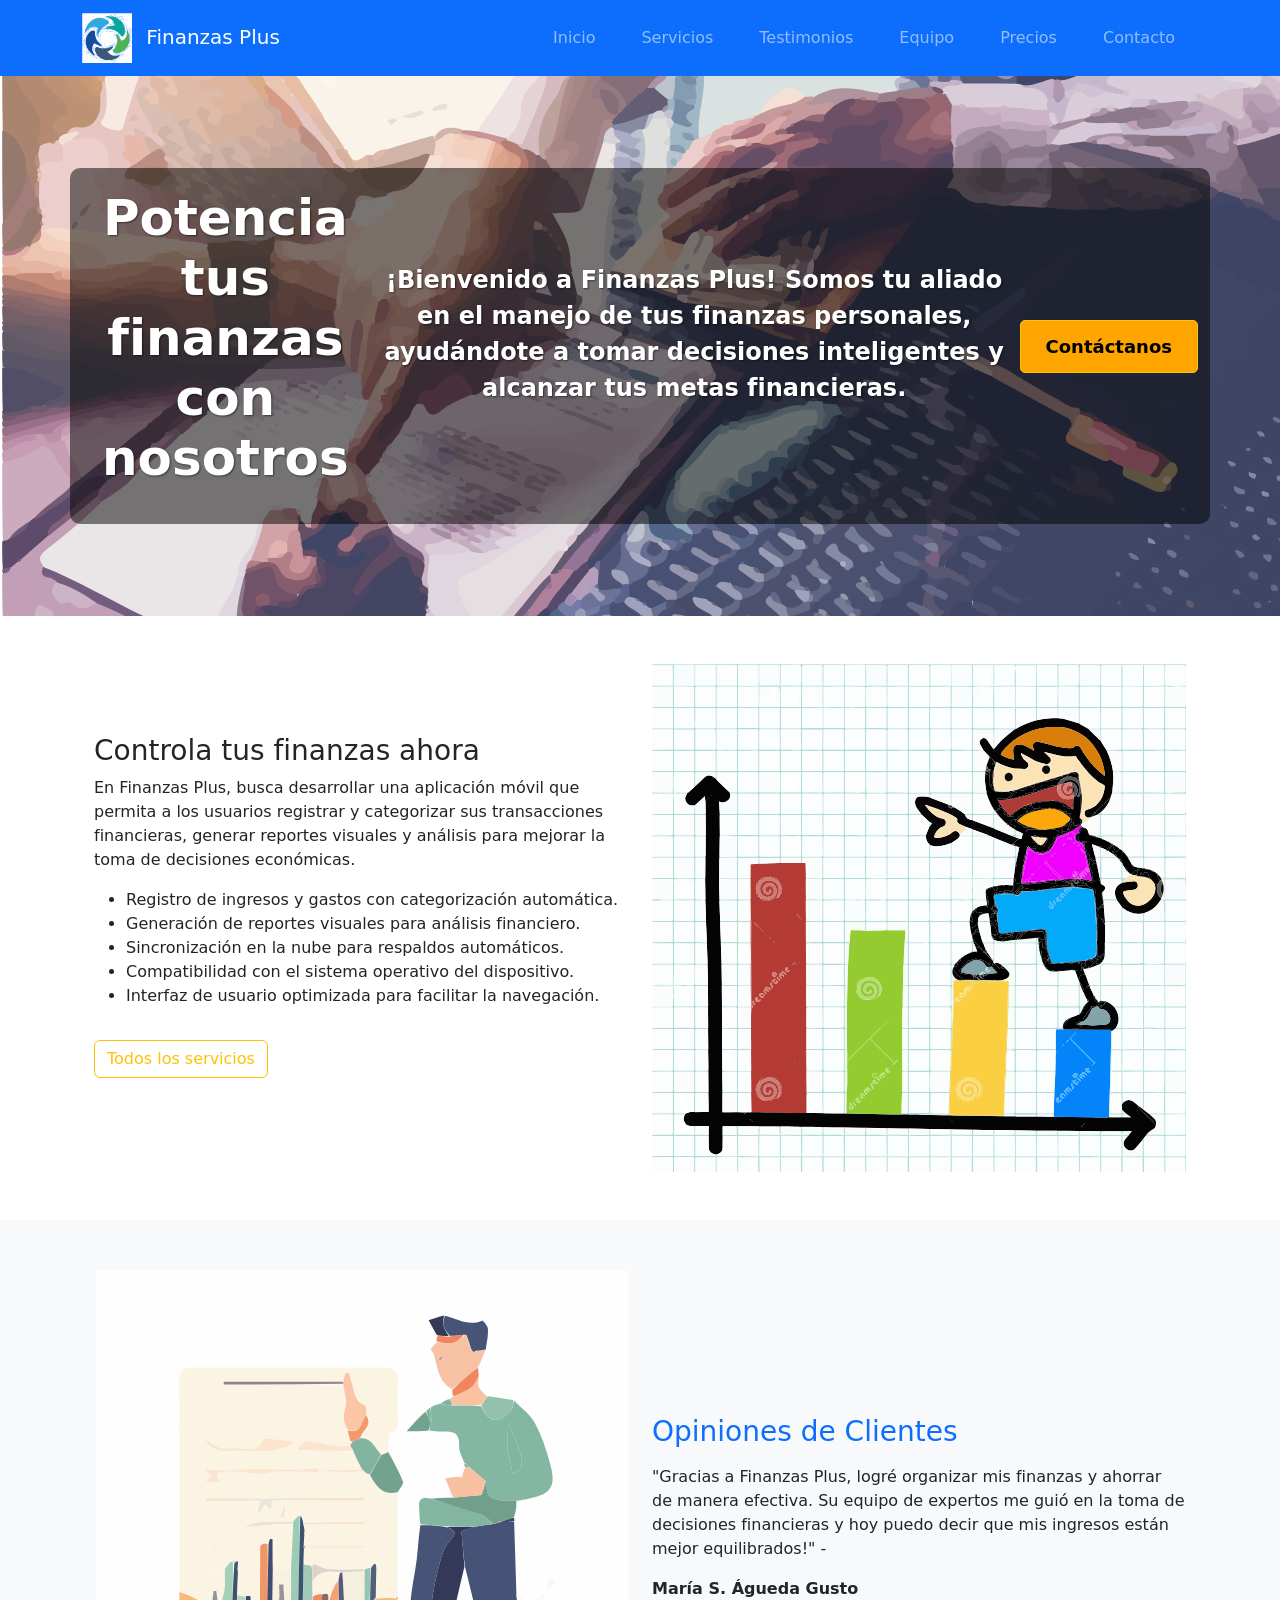
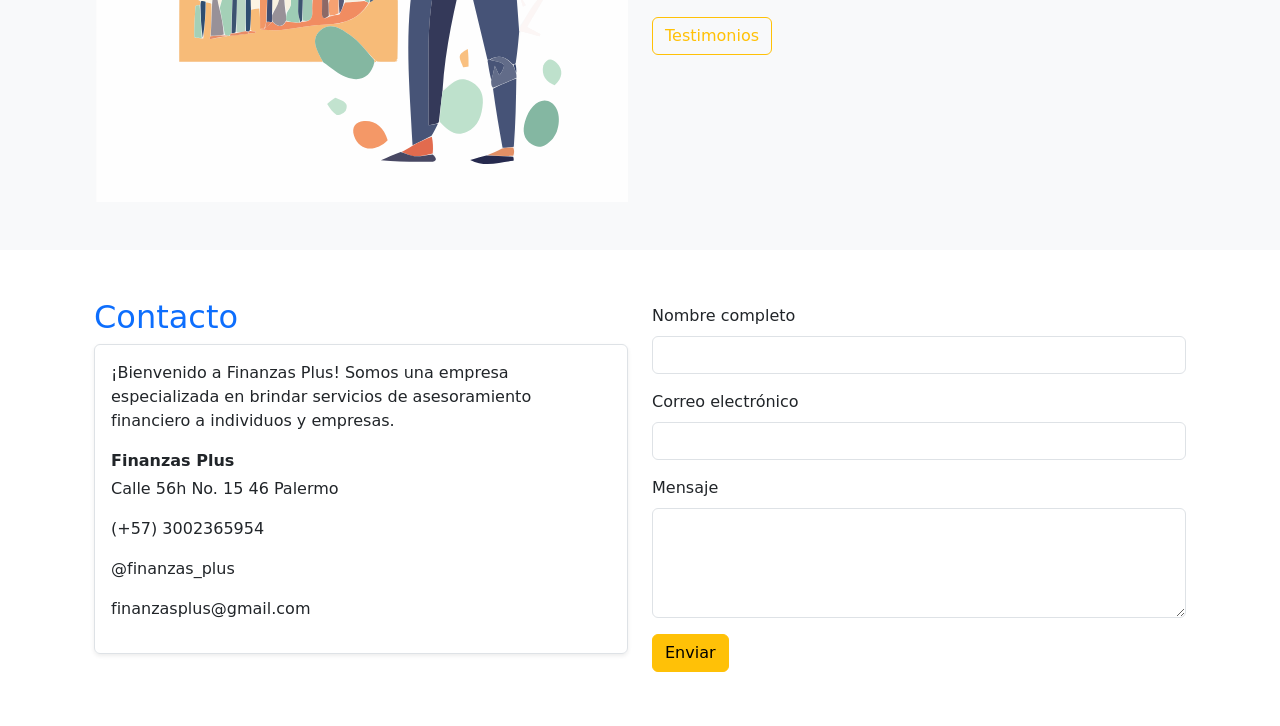
<file: Finanzas Plus/index.html>
<!DOCTYPE html>
<html lang="es">
  <head>
    <meta charset="UTF-8" />
    <meta name="viewport" content="width=device-width, initial-scale=1.0" />
    <title>Finanzas Plus</title>
    <!-- Hoja de estilo personalizada -->
    <link rel="stylesheet" href="styles.css" />
    <!-- Favicon -->
    <link rel="icon" href="img/log1 (1).svg" />
    <!-- Bootstrap CSS -->
    <link href="https://cdn.jsdelivr.net/npm/bootstrap@5.3.3/dist/css/bootstrap.min.css" rel="stylesheet" />
  </head>
  <body>
    <!-- Navbar con Bootstrap -->
    <nav class="navbar navbar-expand-lg navbar-dark bg-primary">
      <div class="container">
        <a class="navbar-brand" href="#">
          <img src="img/log1 (1).svg" alt="Logo Finanzas Plus" class="logo-animado me-2" width="50" />
          Finanzas Plus
        </a>
        <button class="navbar-toggler" type="button" data-bs-toggle="collapse" data-bs-target="#navbarNav">
          <span class="navbar-toggler-icon"></span>
        </button>
        <div class="collapse navbar-collapse" id="navbarNav">
          <ul class="navbar-nav ms-auto">
            <li class="nav-item"><a class="nav-link" href="#">Inicio</a></li>
            <li class="nav-item"><a class="nav-link" href="#">Servicios</a></li>
            <li class="nav-item"><a class="nav-link" href="#">Testimonios</a></li>
            <li class="nav-item"><a class="nav-link" href="#">Equipo</a></li>
            <li class="nav-item"><a class="nav-link" href="#">Precios</a></li>
            <li class="nav-item"><a class="nav-link" href="#CONTACTO">Contacto</a></li>
          </ul>
        </div>
      </div>
    </nav>

    <!-- Banner principal -->
    <header class="banner d-flex align-items-center justify-content-center text-center text-white">
      <div class="container hero-content">
        <h2 class="mb-3">Potencia tus finanzas con nosotros</h2>
        <p class="mb-4">
          ¡Bienvenido a Finanzas Plus! Somos tu aliado en el manejo de tus finanzas personales,
          ayudándote a tomar decisiones inteligentes y alcanzar tus metas financieras.
        </p>
        <a href="#CONTACTO" class="btn btn-warning">Contáctanos</a>
      </div>
    </header>

    <!-- Sección blanca -->
    <section class="py-5">
      <div class="container row mx-auto align-items-center">
        <div class="col-md-6 mb-4">
          <h3>Controla tus finanzas ahora</h3>
          <p>
            En Finanzas Plus, busca desarrollar una aplicación móvil que permita a los usuarios registrar y categorizar
            sus transacciones financieras, generar reportes visuales y análisis para mejorar la toma de decisiones económicas.
          </p>
          <ul>
            <li>Registro de ingresos y gastos con categorización automática.</li>
            <li>Generación de reportes visuales para análisis financiero.</li>
            <li>Sincronización en la nube para respaldos automáticos.</li>
            <li>Compatibilidad con el sistema operativo del dispositivo.</li>
            <li>Interfaz de usuario optimizada para facilitar la navegación.</li>
          </ul>
          <a href="#" class="btn btn-outline-warning mt-3">Todos los servicios</a>
        </div>
        <div class="col-md-6 text-center">
          <img src="img/grafica2.svg" class="img-fluid" alt="Imagen de finanzas" />
        </div>
      </div>
    </section>

    <!-- Sección opiniones -->
    <section class="bg-light py-5">
      <div class="container row mx-auto align-items-center">
        <div class="col-md-6 text-center mb-4 mb-md-0">
          <img src="img/grafica1.svg" class="img-fluid" alt="Opiniones" />
        </div>
        <div class="col-md-6">
          <h3 class="text-primary">Opiniones de Clientes</h3>
          <p class="mt-3">
            "Gracias a Finanzas Plus, logré organizar mis finanzas y ahorrar de manera efectiva. Su equipo de expertos me
            guió en la toma de decisiones financieras y hoy puedo decir que mis ingresos están mejor equilibrados!" -
          </p>
          <p class="fw-bold">María S. Águeda Gusto</p>
          <a href="#" class="btn btn-outline-warning">Testimonios</a>
        </div>
      </div>
    </section>

    <!-- Sección contacto -->
    <section id="CONTACTO" class="py-5 bg-white">
      <div class="container row mx-auto">
        <div class="col-md-6 mb-4">
          <h2 class="text-primary">Contacto</h2>
          <div class="p-3 border rounded shadow-sm">
            <p>
              ¡Bienvenido a Finanzas Plus! Somos una empresa especializada en brindar servicios de asesoramiento financiero
              a individuos y empresas.
            </p>
            <p class="mt-3 mb-1"><strong>Finanzas Plus</strong></p>
            <p>Calle 56h No. 15 46 Palermo</p>
            <p>(+57) 3002365954</p>
            <p>@finanzas_plus</p>
            <p>finanzasplus@gmail.com</p>
          </div>
        </div>
        <div class="col-md-6">
          <form>
            <div class="mb-3">
              <label for="name" class="form-label">Nombre completo</label>
              <input type="text" class="form-control" id="name" required />
            </div>
            <div class="mb-3">
              <label for="email" class="form-label">Correo electrónico</label>
              <input type="email" class="form-control" id="email" required />
            </div>
            <div class="mb-3">
              <label for="message" class="form-label">Mensaje</label>
              <textarea class="form-control" id="message" rows="4" required></textarea>
            </div>
            <button type="submit" class="btn btn-warning">Enviar</button>
          </form>
        </div>
      </div>
    </section>

    <!-- Bootstrap JS -->
    <script src="https://cdn.jsdelivr.net/npm/bootstrap@5.3.3/dist/js/bootstrap.bundle.min.js"></script>
  </body>
</html>
</file>
<file: Finanzas Plus/styles.css>
/* Reset básico para quitar márgenes y padding */
* {
    margin: 0;
    padding: 0;
    box-sizing: border-box;
}

/* Contenedor principal del logo y el título */
.logo-container {
    display: flex;
    align-items: center;
}

/* Tamaño del logo */
.logo-container img {
    width: 50px;
    height: auto;
    margin-right: 10px;
}

/* Estilos del texto Finanzas Plus */
.logo-container h1 {
    font-size: 24px;
    color: #333;
}

/* Contenedor para centrar contenido */
.container {
    max-width: 1200px;
    margin: 0 auto;
    display: flex;
    justify-content: space-between;
    align-items: center;
    padding: 0 20px;
}

/* Estilos del menú */
nav ul {
    list-style: none;
    display: flex;
}

nav ul li {
    margin: 0 15px;
}

nav ul li a {
    text-decoration: none;
    color: rgb(6, 5, 5);
    font-weight: bold;
    transition: 0.3s;
}

nav ul li a:hover {
    color: black;
}

/* Sección con imagen de fondo */
.hero {
    background-image: url('img/finanza.svg');
    background-size: cover;
    background-position: center;
    background-repeat: no-repeat;
    height: 400px;
    display: flex;
    justify-content: center;
    align-items: center;
    text-align: center;
    color: white;
}

/* Contenido dentro de la sección */
.hero-content {
    background: rgba(0, 0, 0, 0.5);
    padding: 20px;
    border-radius: 10px;
}

.hero-content h2 {
    font-size: 50px;
    font-weight: bold;
    color: white;
}

.hero-content p {
    font-size: 24px;
    font-weight: bold;
    color: white;
}

.hero-content .btn {
    display: inline-block;
    background-color: orange;
    color: black;
    font-weight: bold;
    padding: 12px 25px;
    border-radius: 5px;
    text-decoration: none;
    font-size: 18px;
    transition: background 0.3s ease, transform 0.2s ease;
}

.hero-content .btn:hover {
    background-color: lightgray;
}

/* Sección de información financiera */
.finance-info {
    position: absolute;
    bottom: 20px;
    left: 20px;
    max-width: 400px;
    background: rgba(0, 0, 0, 0.6);
    padding: 20px;
    border-radius: 10px;
    color: white;
}

.finance-info h3 {
    font-size: 26px;
    font-weight: bold;
    margin-bottom: 10px;
}

.finance-info p {
    font-size: 18px;
    margin-bottom: 10px;
}

.finance-info ul {
    list-style-type: disc;
    padding-left: 20px;
}

.finance-info ul li {
    font-size: 16px;
    margin-bottom: 5px;
}

.finance-info .services {
    font-size: 18px;
    font-weight: bold;
    margin-top: 10px;
}

/* Sección de Finanzas */
.finance-section {
    display: flex;
    flex-direction: column;
    align-items: center;
    max-width: 1200px;
    margin: 50px auto;
    padding: 20px;
}

.finance-image {
    width: 100%;
    max-width: 800px;
}

.finance-image img {
    width: 100%;
    height: auto;
    border-radius: 10px;
}

.finance-text {
    width: 80%;
    text-align: left;
    margin-top: 20px;
}

.finance-text h3 {
    font-size: 28px;
    font-weight: bold;
    color: orange;
}

.finance-text p {
    font-size: 16px;
    color: #333;
    line-height: 1.6;
}

.finance-text ul {
    list-style: none;
    padding: 0;
}

.finance-text ul li {
    font-size: 16px;
    color: #333;
    padding-left: 20px;
    position: relative;
    margin-bottom: 10px;
}

.finance-text ul li::before {
    content: "›";
    color: orange;
    font-size: 18px;
    position: absolute;
    left: 0;
    top: 0;
}

/* Sección en blanco */
.white-section {
    background-color: white;
    padding: 50px 0;
    width: 100%;
}

.content-container {
    display: flex;
    justify-content: space-between;
    align-items: center;
    max-width: 1200px;
    margin: auto;
    padding: 20px;
}

.text-container {
    width: 50%;
    text-align: left;
}

.text-container h3 {
    font-size: 30px;
    font-weight: bold;
    color: orange;
}

.text-container p {
    font-size: 16px;
    color: #333;
    line-height: 1.6;
}

.text-container ul {
    list-style: none;
    padding: 0;
}

.text-container ul li {
    font-size: 16px;
    color: #333;
    padding-left: 20px;
    position: relative;
    margin-bottom: 10px;
}

.text-container ul li::before {
    content: "›";
    color: orange;
    font-size: 20px;
    position: absolute;
    left: 0;
    top: 0;
}

.image-container {
    width: 45%;
}

.image-container img {
    width: 100%;
    height: auto;
    border-radius: 10px;
}
/* Estilos para el botón naranja */
.btn-orange {
    display: inline-block;
    background-color: orange;
    color: rgb(6, 6, 6);
    font-size: 16px;
    font-weight: bold;
    padding: 12px 24px;
    border-radius: 8px;
    text-decoration: none;
    margin-top: 20px;
    transition: 0.3s;
}

.btn-orange:hover {
    background-color: #e69500;
    transform: scale(1.05);
}

/* Sección con fondo verde claro */
.light-blue-section {
    background-color: #d7f6da; /* verde muy claro */
    padding: 15px 0;
}

/* Contenedor flexible */
.content-container {
    display: flex;
    align-items: center;
    justify-content: space-between;
    max-width: 1100px;
    margin: 0 auto;
    padding: 20px;
}

/* Imagen a la izquierda */
.image-container img {
    max-width: 90%;
    height: auto;
    border-radius: 10px;
}

/* Texto a la derecha */
.text-container {
    max-width: 50%;
}

/* Título en color negro */
.gray-title {
    color: #0f0e0e; /* negro*/
    font-size: 24px;
    font-weight: bold;
}

/* Botón naranja */
.btn-orange {
    display: inline-block;
    background-color: orange;
    color: rgb(1, 0, 0);
    font-size: 16px;
    font-weight: bold;
    padding: 12px 24px;
    border-radius: 8px;
    text-decoration: none;
    margin-top: 20px;
    transition: 0.3s;
}

.btn-orange:hover {
    background-color: #e69500;
    transform: scale(1.05);
}

/* Sección de contacto con fondo de imagen */
.contact-section {
    background-image: url('imG/estadistica2.svg'); /* Imagen de fondo */
    background-size: cover;
    background-position: center;
    padding: 10px 0;
    display: flex;
    justify-content: center;
}

/* Contenedor principal */
.contact-container {
    display: flex;
    justify-content: space-between;
    align-items: center;
    max-width: 1200px;
    width: 90%;
    background: rgba(255, 255, 255, 0.8); /* Fondo semitransparente */
    padding: 30px;
    border-radius: 10px;
}

/* Información de contacto */
.contact-info {
    width: 50%;
    text-align: left;
    padding-right: 30px;
}

/* Título de contacto */
.contact-title {
    font-size: 28px;
    font-weight: bold;
    color: orange;
}

/* Caja de información */
.contact-box {
    background: white;
    padding: 20px;
    border-radius: 8px;
    box-shadow: 2px 2px 10px rgba(0, 0, 0, 0.1);
}

/* Alineación del formulario a la derecha */
.contact-form {
    width: 50%;
    display: flex;
    justify-content: flex-end;
}

.contact-form form {
    display: flex;
    flex-direction: column;
    width: 100%;
    max-width: 400px;
}

/* Estilos para los campos */
.contact-form label {
    font-size: 16px;
    font-weight: bold;
    margin-top: 10px;
}

.contact-form input,
.contact-form textarea {
    width: 100%;
    padding: 10px;
    margin-top: 5px;
    border: 1px solid #ccc;
    border-radius: 5px;
}

/* Botón naranja */
.btn-orange {
    background-color: orange;
    color: white;
    font-size: 16px;
    font-weight: bold;
    padding: 12px 24px;
    border-radius: 8px;
    border: none;
    cursor: pointer;
    margin-top: 15px;
    transition: 0.3s;
    align-self: flex-start;
}

.btn-orange:hover {
    background-color: #e69500;
    transform: scale(1.05);
}

.logo-animado {
  animation: flotar 3s infinite ease-in-out;
}

@keyframes flotar {
  0% {
    transform: translateY(0);
  }
  50% {
    transform: translateY(-8px);
  }
  100% {
    transform: translateY(0);
  }
}

.banner {
  background-image: url("img/finanza.svg");
  background-size: cover;
  background-position: center;
  min-height: 60vh;
}

.hero-content h2,
.hero-content p {
  color: white;
  text-shadow: 1px 1px 2px rgba(0, 0, 0, 0.5);
}
</file>
